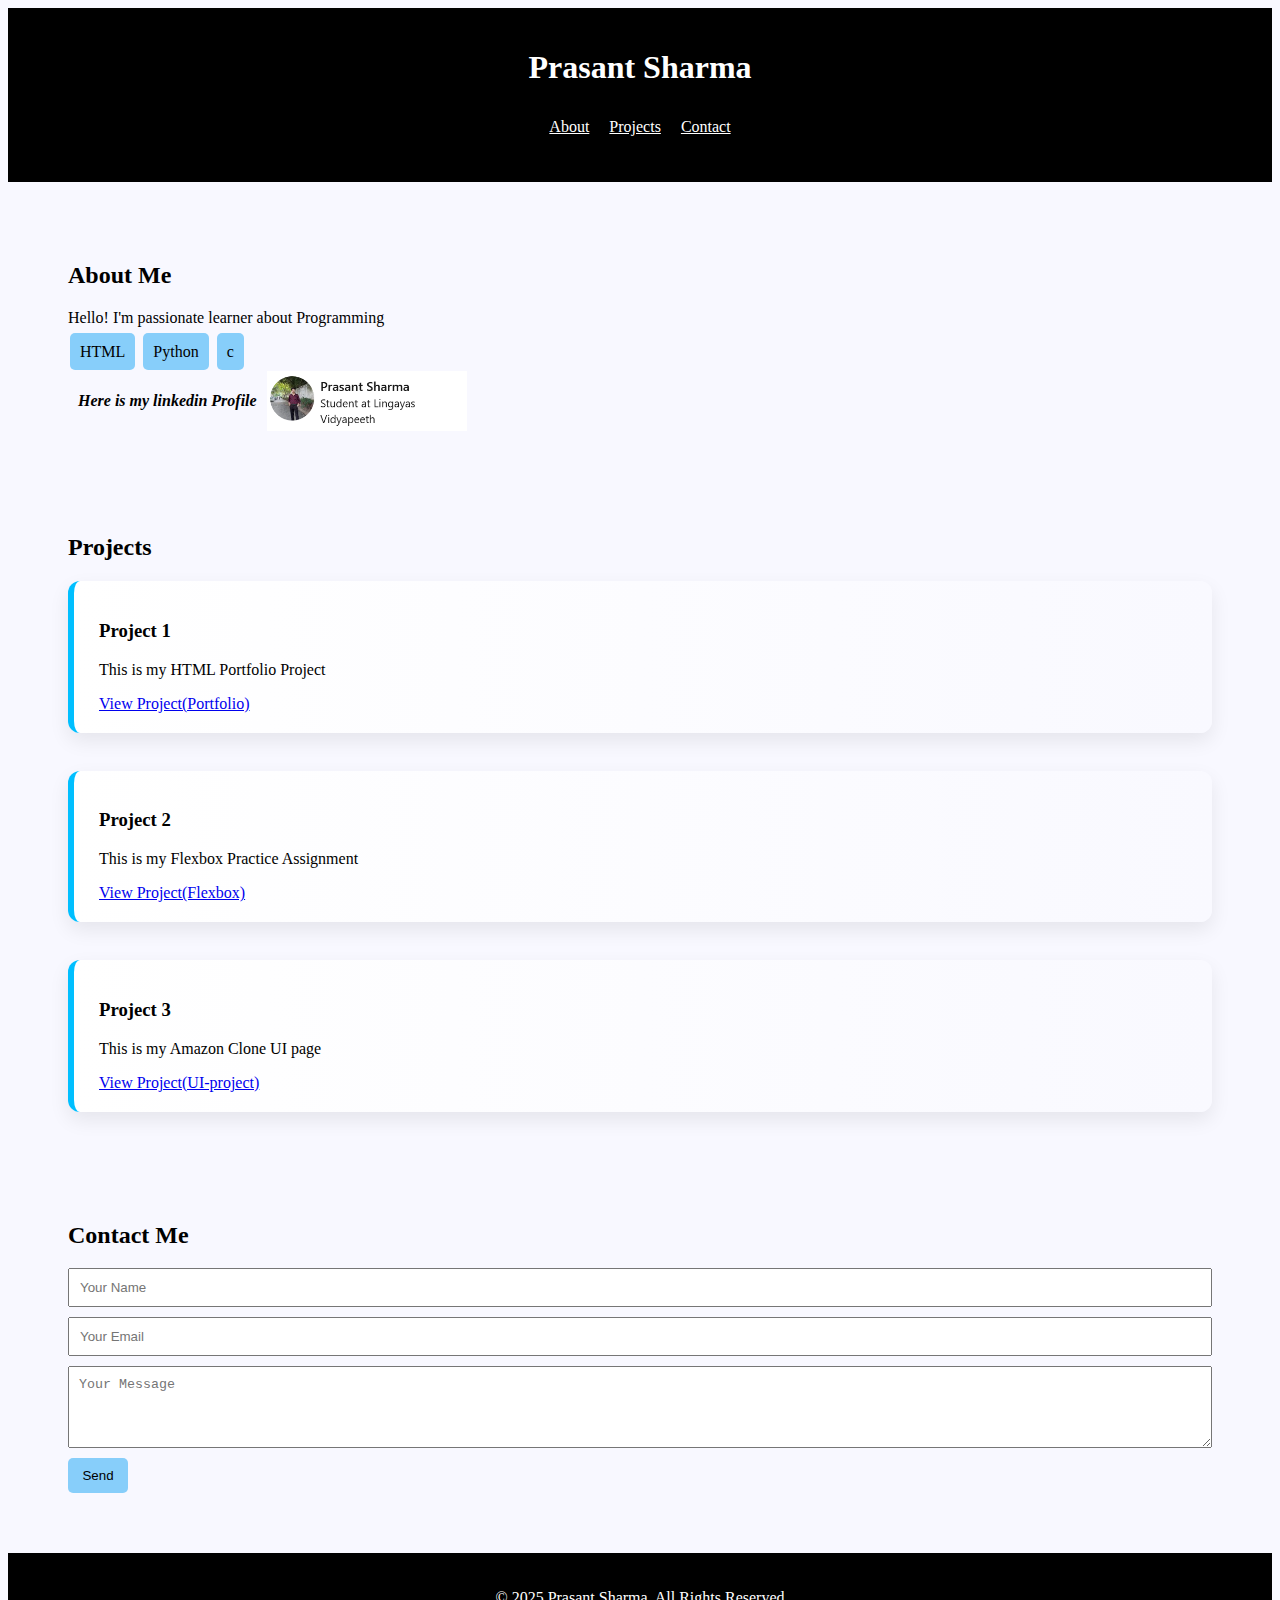
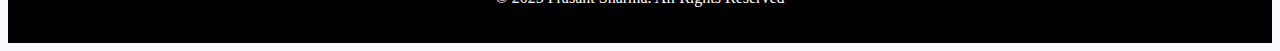
<file: index.html>
<!DOCTYPE html>
<html lang="en">
    <link rel="stylesheet" href="./portfolio.css">
<head>
    <meta charset="UTF-8">
    <meta name="viewport" content="width=device-width, initial-scale=1.0">
    <title>My portfolio</title>
</head>
<body>
    <header>
        <div class="container1">
            <h1>Prasant Sharma</h1>
            <nav>
            <ul>
                <li>
                    <a href="#About">About</a>
                </li>
                <li>
                    <a href="#Projects">Projects</a>
                </li>
                <li>
                    <a href="#Contact">Contact</a>
                </li>
            </ul>
            </nav>
        </div>
    </header>
    <section id="About">
        <div class="container2">
            <h2>About Me</h2>
            <p>Hello! I'm passionate learner about Programming</p>
            <div class="skills">
                <span>HTML</span>
                <span>Python</span>
                <span>c</span>
            <div class="profileme">
                <h4>Here is my linkedin Profile</h4>
                <a href="https://www.linkedin.com/in/prasant-sharma-99985a35a/" target="_blank"><img src="./profile.png" alt="Prasant Sharma" width="200px"></a>
            </div>
    </section>
    <section id="Projects">
        <div class="container3">
            <h2>Projects</h2>
            <div class="project">
                <h3>Project 1</h3>
                <p>This is my HTML Portfolio Project</p>
                <a href="https://classyprashant1.github.io/Personal-Portfolio/" target="_blank">View Project(Portfolio)</a>
            </div><br>
            <div class="project">
                <h3>Project 2</h3>
                <p>This is my Flexbox Practice Assignment</p>
                <a href="https://classyprashant1.github.io/Flexbox-Assignment/" target="_blank">View Project(Flexbox)</a>
            </div><br>
            <div class="project">
                <h3>Project 3</h3>
                <p>This is my Amazon Clone UI page</p>
                <a href="https://classyprashant1.github.io/UI-Project/" target="_blank">View Project(UI-project)</a>
            </div>
        </div>
    </section>
    <section id="Contact">
        <div class="container4">
            <h2>Contact Me</h2>
            <form action="#">
                <input type="text" placeholder="Your Name" required>
                <input type="text" placeholder="Your Email" required>
                <textarea name="Your message" id="001" placeholder="Your Message"></textarea>
                <button type="submit">Send</button>
            </form>
        </div>
    </section>
    <footer>
        <div class="container5">
            <p>© 2025 Prasant Sharma. All Rights Reserved</p>

        </div>
    </footer>

</body>
</html>
</file>
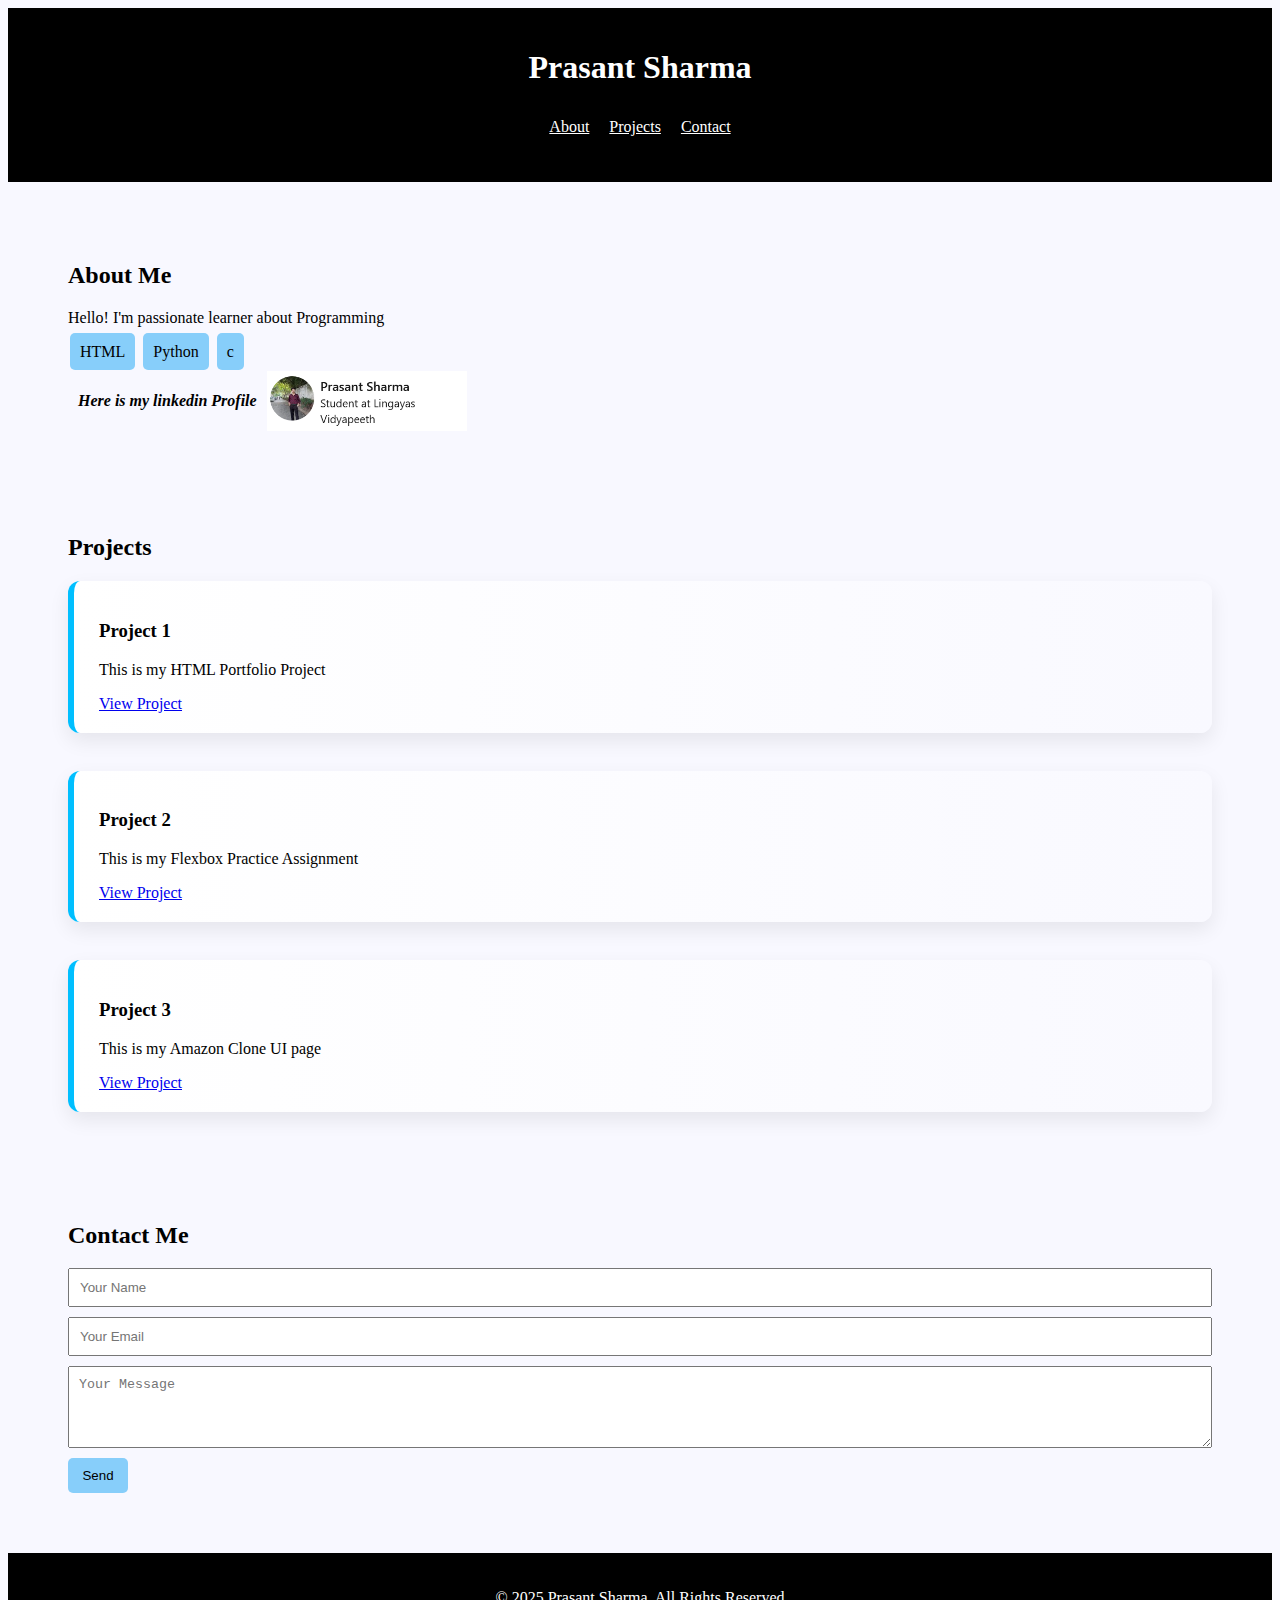
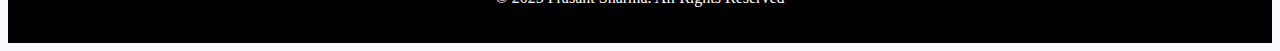
<file: portfolio.html>
<!DOCTYPE html>
<html lang="en">
    <link rel="stylesheet" href="./portfolio.css">
<head>
    <meta charset="UTF-8">
    <meta name="viewport" content="width=device-width, initial-scale=1.0">
    <title>My portfolio</title>
</head>
<body>
    <header>
        <div class="container1">
            <h1>Prasant Sharma</h1>
            <nav>
            <ul>
                <li>
                    <a href="#About">About</a>
                </li>
                <li>
                    <a href="#Projects">Projects</a>
                </li>
                <li>
                    <a href="#Contact">Contact</a>
                </li>
            </ul>
            </nav>
        </div>
    </header>
    <section id="About">
        <div class="container2">
            <h2>About Me</h2>
            <p>Hello! I'm passionate learner about Programming</p>
            <div class="skills">
                <span>HTML</span>
                <span>Python</span>
                <span>c</span>
            <div class="profileme">
                <h4>Here is my linkedin Profile</h4>
                <a href="https://www.linkedin.com/in/prasant-sharma-99985a35a/" target="_blank"><img src="./profile.png" alt="Prasant Sharma" width="200px"></a>
            </div>
    </section>
    <section id="Projects">
        <div class="container3">
            <h2>Projects</h2>
            <div class="project">
                <h3>Project 1</h3>
                <p>This is my HTML Portfolio Project</p>
                <a href="http://127.0.0.1:5500/PORTFOLIO/portfolio.html#About" target="_blank">View Project</a>
            </div><br>
            <div class="project">
                <h3>Project 2</h3>
                <p>This is my Flexbox Practice Assignment</p>
                <a href="http://127.0.0.1:5500/PORTFOLIO/portfolio.html#About" target="_blank">View Project</a>
            </div><br>
            <div class="project">
                <h3>Project 3</h3>
                <p>This is my Amazon Clone UI page</p>
                <a href="http://127.0.0.1:5500/PORTFOLIO/portfolio.html#About" target="_blank">View Project</a>
            </div>
        </div>
    </section>
    <section id="Contact">
        <div class="container4">
            <h2>Contact Me</h2>
            <form action="#">
                <input type="text" placeholder="Your Name" required>
                <input type="text" placeholder="Your Email" required>
                <textarea name="Your message" id="001" placeholder="Your Message"></textarea>
                <button type="submit">Send</button>
            </form>
        </div>
    </section>
    <footer>
        <div class="container5">
            <p>© 2025 Prasant Sharma. All Rights Reserved</p>

        </div>
    </footer>

</body>
</html>
</file>
<file: portfolio.css>
body{
    background-color: ghostwhite;
}
header{
    padding: 20px;
    background-color: black;
    color: white;
    display: flex;
    justify-content: center;
    align-items: center;
    h1{
        font-weight: 900;
    }
}
ul{
    padding: 10px;
    display: flex;
    justify-content: center;
    gap: 20px;
    list-style: none;
    a{
        color: white;
    }
}
#About{
    margin: 50px;
    padding: 10px;
    h2{
        font-weight: bold;
    }
    p{
    font-weight: 400;
    }
    span{
        cursor: pointer;
        border: 1px solid black;
        padding: 10px;
        background-color: lightskyblue;
        border-radius: 5px;
        margin: 2px;
        border-style: none;
    }
     span:hover{
        background-color: lightgrey;
        transform: translateY(-2px);
        box-shadow: 0 4px 10px rgba(0, 0, 0, 0.1);
    }

}
.profileme{
    padding: 10px;
    h4{
        font-style: italic;
    }
    display: flex;
    gap: 10px;
}
#Projects{
    padding: 10px;
    margin: 50px;
    
h2{
        font-weight: bold;
    }
    
    
    
}

#Contact{
    margin: 50px;
    padding: 10px;
    h3{
        font-weight: bold;
    }
    form{
        display: flex;
        flex-direction: column;
        gap: 10px;
        box-sizing: border-box;
    }
    input{
        padding: 10px;
        
    }
    textarea{
        height: 60px;
        padding: 10px;
    }
    form button{
        padding: 10px;
        width: 60px;
        border-image: none;
        border-style: none;
        background-color: lightskyblue;
        border-radius: 5px;
        cursor: pointer;
    }
}

footer{
    background-color: black;
    color: white;
    display: flex;
    justify-content: center;
    align-items: center;
    padding: 20px;
}
.linkedin{
    padding: 5px;
    background-color: white;
    box-shadow: 0 4px 10px rgba(0, 0, 0, 0.1);
    border-radius: 10px;
}
.linkedin:hover {
  transform: translateY(-5px); 
  box-shadow: 0 12px 24px rgba(0, 0, 0, 0.15);
}
 .project {
  background: linear-gradient(to right, #ffffff, #f9f9ff);
  padding: 20px 25px;
  margin-bottom: 20px;
  box-shadow: 0 8px 20px rgba(0, 0, 0, 0.08); 
  border-radius: 12px;
  border-left: 6px solid #00bfff; 
  transition: transform 0.2s ease, box-shadow 0.2s ease;
}
.project:hover {
  transform: translateY(-5px); 
  box-shadow: 0 12px 24px rgba(0, 0, 0, 0.15);
}
</file>
